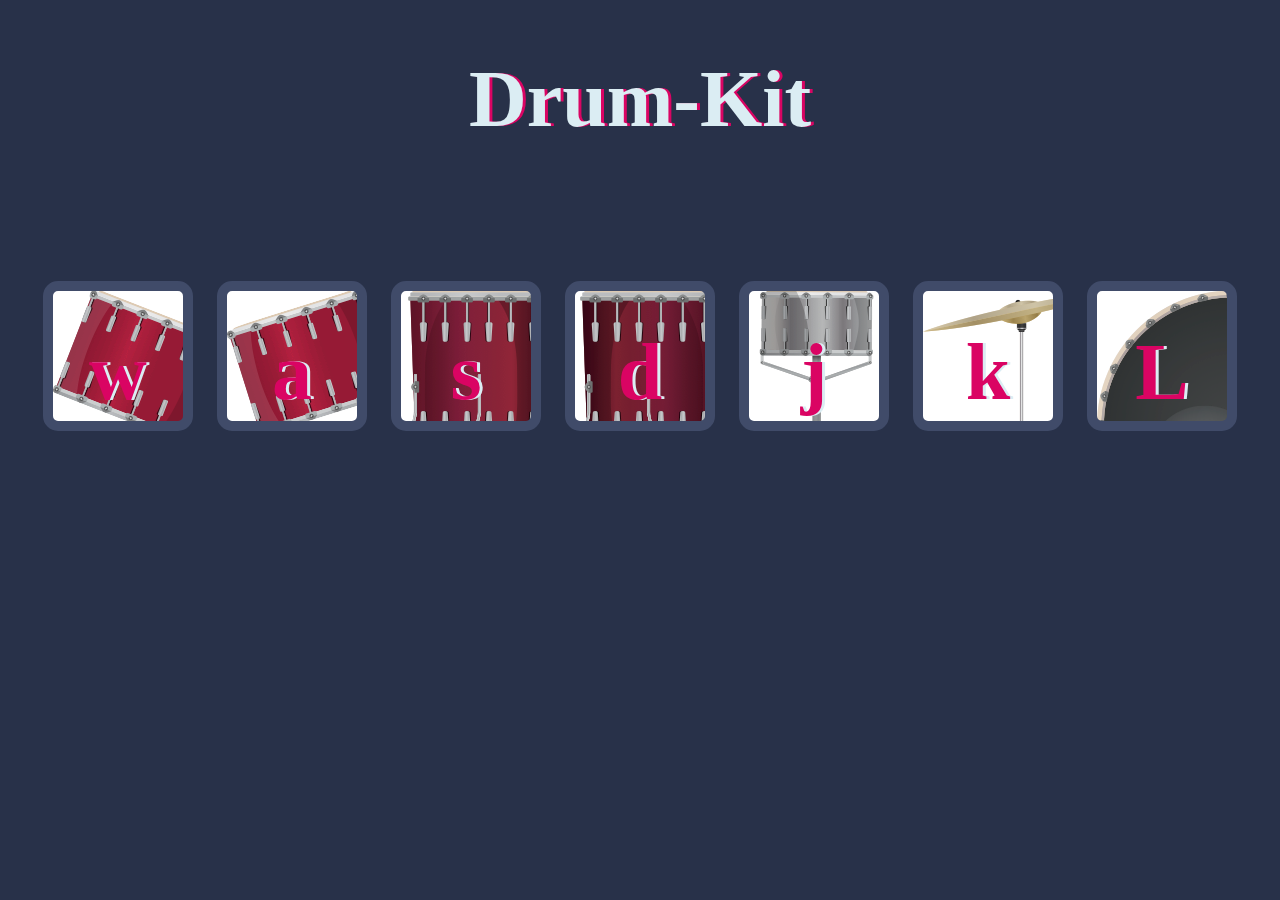
<file: index.html>
<!DOCTYPE html>
<html lang="en">
<head>
    <meta charset="UTF-8">
    <meta http-equiv="X-UA-Compatible" content="IE=edge">
    <meta name="viewport" content="width=device-width, initial-scale=1.0">
    <title>Drum-Kit</title>
    <link rel="stylesheet" href="Drum.css">

</head>
<body>
    <h1 id="title">Drum-Kit</h1>
    <div class="set">
    <button class="w drum">w</button>
    <button class="a drum">a</button> 
    <button class="s drum">s</button>
    <button class="d drum">d</button>
    <button class="j drum">j</button>
    <button class="k drum">k</button>
    <button class="L drum">L</button>
    </div>
<script src="Drumkit.js" charset="utf-8"></script>
</body>
</html>
</file>
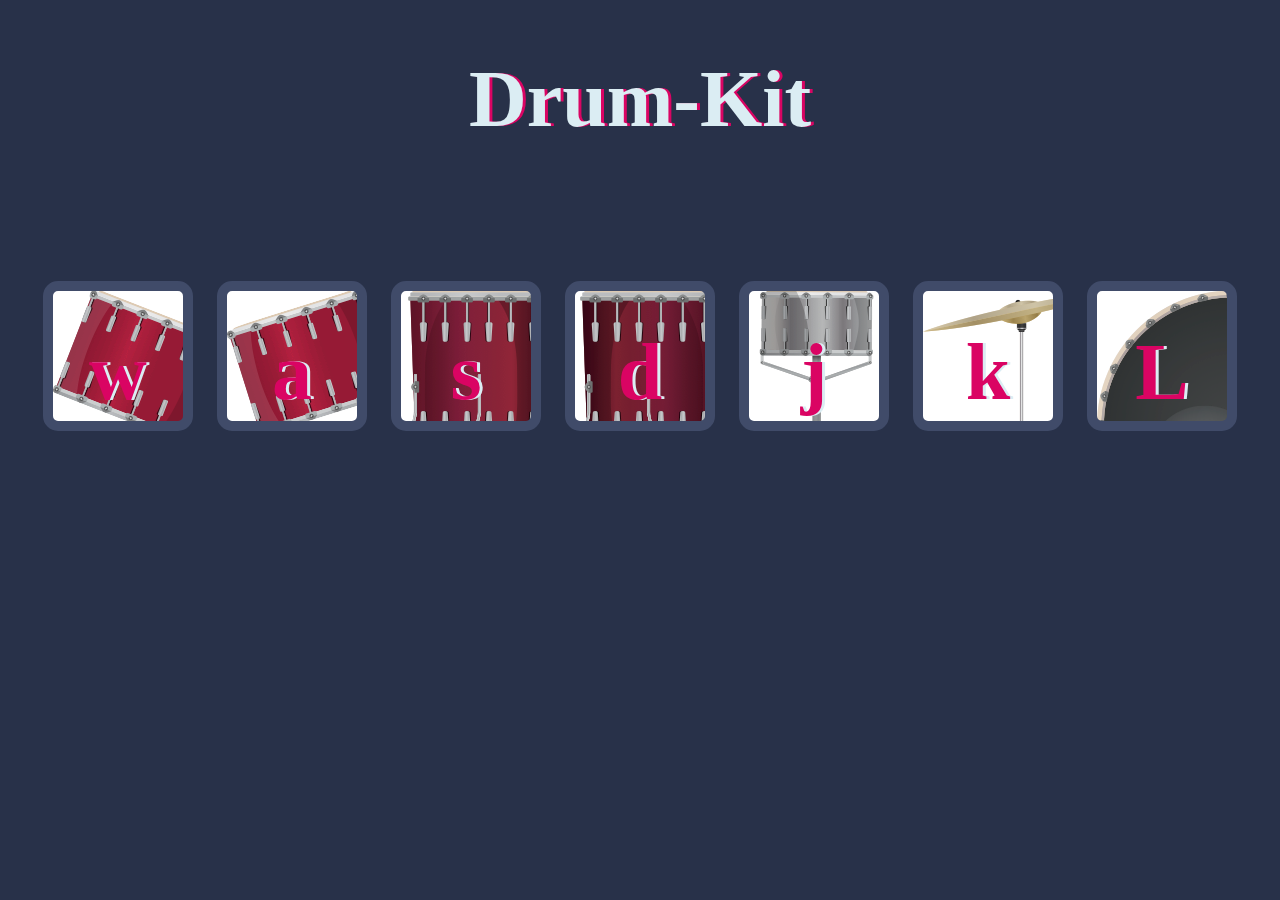
<file: Drumkit.html>
<!DOCTYPE html>
<html lang="en">
<head>
    <meta charset="UTF-8">
    <meta http-equiv="X-UA-Compatible" content="IE=edge">
    <meta name="viewport" content="width=device-width, initial-scale=1.0">
    <title>Drum-Kit</title>
    <link rel="stylesheet" href="Drum.css">

</head>
<body>
    <h1 id="title">Drum-Kit</h1>
    <div class="set">
    <button class="w drum">w</button>
    <button class="a drum">a</button> 
    <button class="s drum">s</button>
    <button class="d drum">d</button>
    <button class="j drum">j</button>
    <button class="k drum">k</button>
    <button class="L drum">L</button>
    </div>
<script src="Drumkit.js" charset="utf-8"></script>
</body>
</html>
</file>
<file: Drum.css>
body {
    text-align:center;
    background-color: #283149;
}

h1{
    font-size:5rem;
    color: #DBEDF3;
    font-family:"Arvo", cursive;
    text-shadow: 3px 0 #DA0463;
}

footer{
    color:#DBEDF3;
    font-family:sans-serif;

}

.w{
    background-image: url("images/tom1.png");
}
.a{
    background-image: url("images/tom2.png");
}

.s{
    background-image: url("images/tom3.png");
}
.d{
    background-image: url("images/tom4.png");
}
.j{
    background-image: url("images/snare.png");
}
.k{
    background-image: url("images/crash.png");
}
.L{
    background-image: url("images/kick.png");
}
.set {
    margin: 10% auto;
}
.pressed {
    box-shadow: 0 3px 4px 0 #DBEDF3;
    opacity: 0.5;
}

.red {
    color: red;
  }
  
  .drum {
    outline: none;
    border: 10px solid #404B69;
    font-size: 5rem;
    font-family: 'Arvo', cursive;
    line-height: 2;
    font-weight: 900;
    color: #DA0463;
    text-shadow: 3px 0 #DBEDF3;
    border-radius: 15px;
    display: inline-block;
    width: 150px;
    height: 150px;
    text-align: center;
    margin: 10px;
    background-color: white;
  }
</file>
